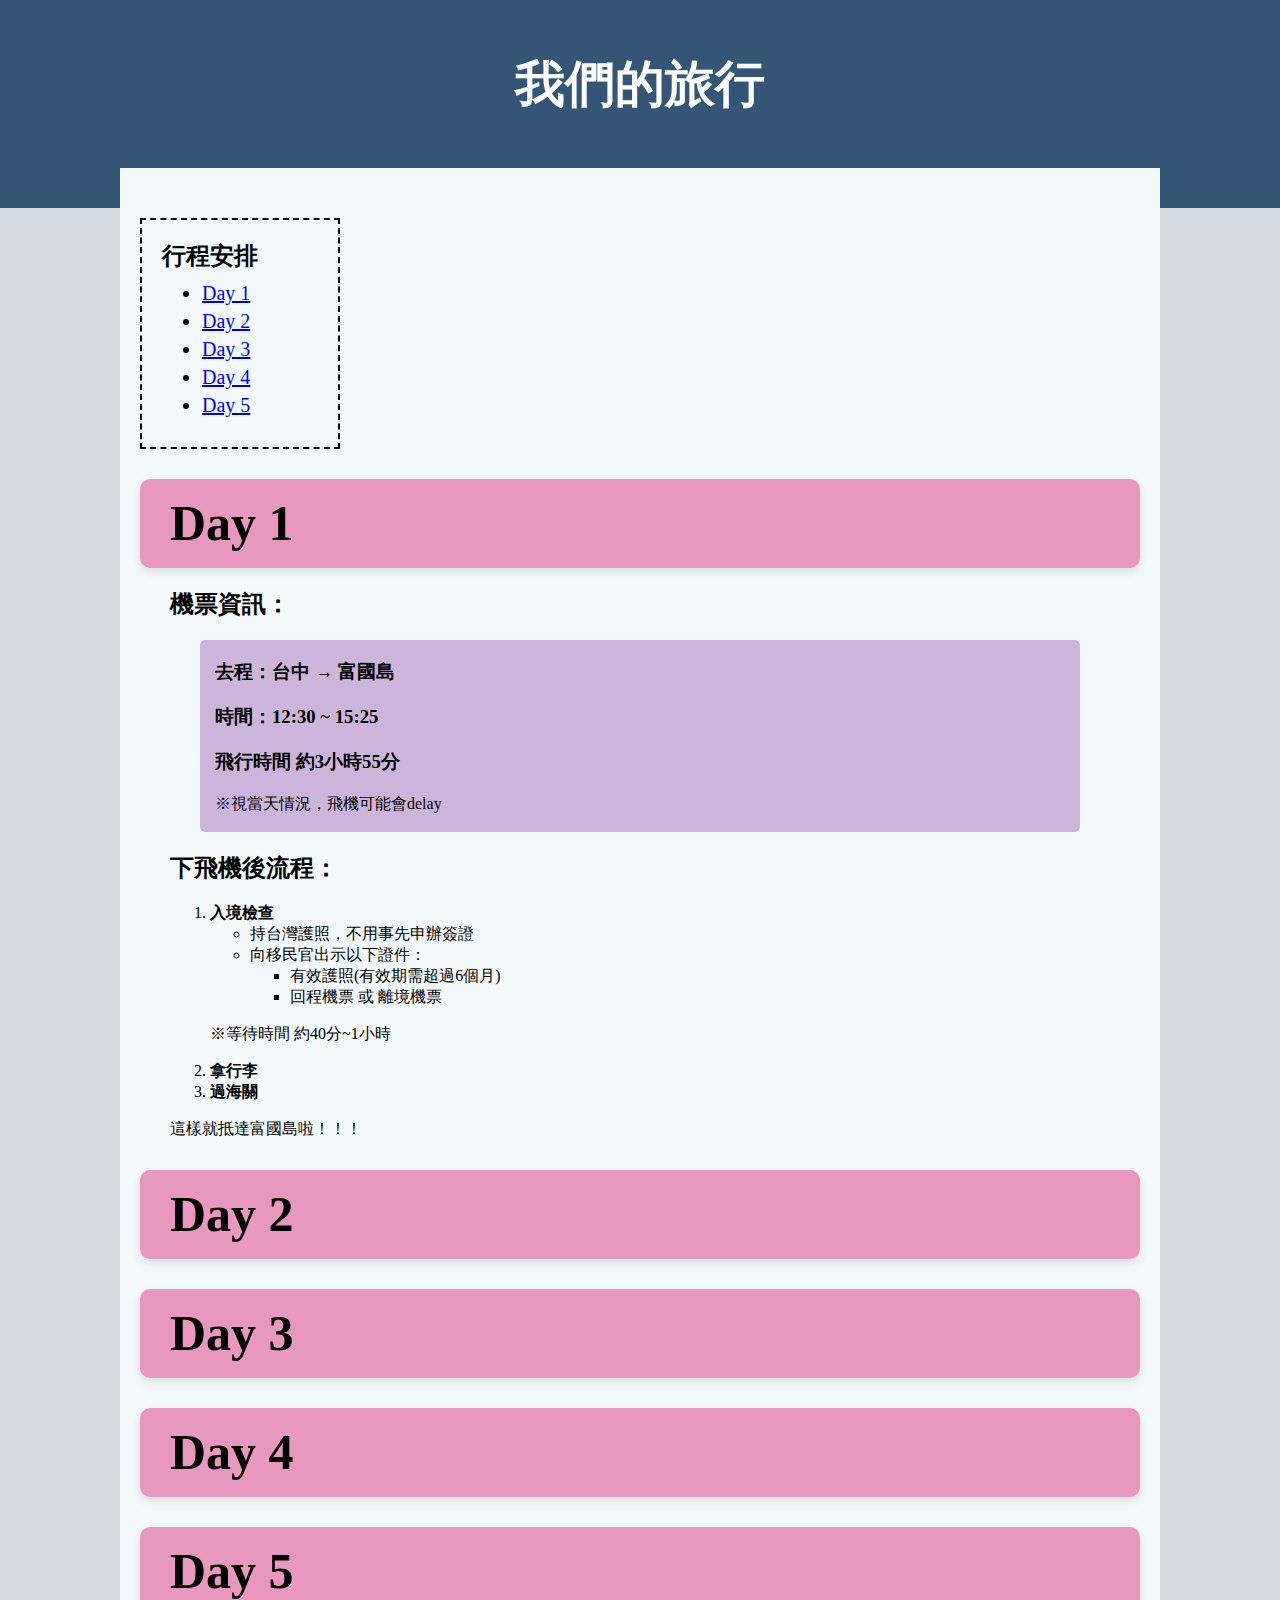
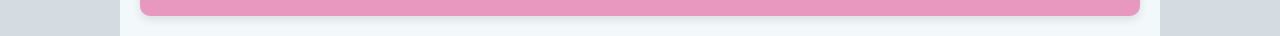
<file: index.html>
<!DOCTYPE html>
<html lang="en">
<head>
    <meta charset="UTF-8">
    <meta name="viewport" content="width=device-width, initial-scale=1.0">
    <title>富國島之旅</title>
    <link rel="stylesheet" href="style.css">
</head>
<body>
    <div class="title">
        <h1>我們的旅行</h1>
    </div>
    <div class="container">
        <div class="daily">
            <h2>行程安排</h2>
            <ul>
                <li><a href="#D1">Day 1</a></li>
                <li><a href="#D2">Day 2</a></li>
                <li><a href="#D3">Day 3</a></li>
                <li><a href="#D4">Day 4</a></li>
                <li><a href="#D5">Day 5</a></li>
            </ul>
        </div>
        <div class="content">
            <div id="D1" class="D1">
                <h1>Day 1</h1>
            </div>
            <div class="content1">
                <h2><b>機票資訊：</b></h2>
                <div class="content11">
                    <h3><b>去程：台中 → 富國島</b></h3>
                    <h3><b>時間：12:30 ~ 15:25</b></h3>
                    <h3><b>飛行時間 約3小時55分</b></h3>
                    <p>※視當天情況，飛機可能會delay</p>
                </div>
            </div>
            <div class="content2">
                <h2><b>下飛機後流程：</b></h2>
                <ol>
                    <li><b>入境檢查</b>
                        <ul>
                            <li>持台灣護照，不用事先申辦簽證</li>
                            <li>向移民官出示以下證件：
                                <ul>
                                    <li>有效護照(有效期需超過6個月)</li>
                                    <li>回程機票 或 離境機票</li>
                                </ul>
                            </li>
                        </ul>
                    </li>
                    <p>※等待時間 約40分~1小時</p>
                    <li><b>拿行李</b></li>
                    <li><b>過海關</b></li>
                </ol></b>
                <p>這樣就抵達富國島啦！！！</p>
            </div>

            <div id="D2" class="D2">
                <h1>Day 2</h1>
            </div>

            <div id="D3" class="D3">
                <h1>Day 3</h1>
            </div>

            <div id="D4" class="D4">
                <h1>Day 4</h1>
            </div>
            
            <div id="D5" class="D5">
                <h1>Day 5</h1>
            </div>
        </div>
    </div>
</body>
</html>
</file>
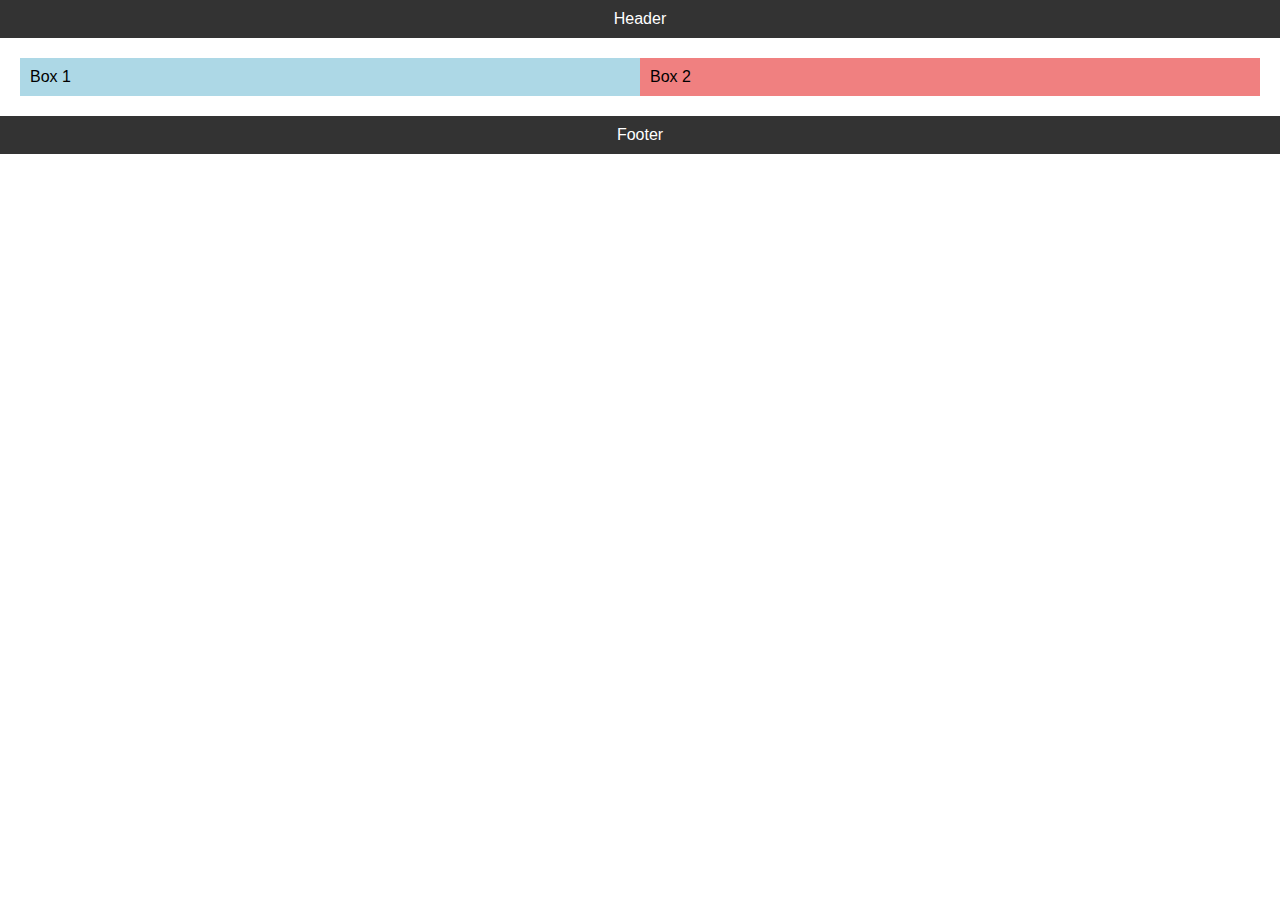
<file: Untitled-1.html>
<!DOCTYPE html>
<html lang="en">
<head>
    <meta charset="UTF-8">
    <meta name="viewport" content="width=device-width, initial-scale=1.0">
    <title>Responsive Web</title>
    <style>
        body {
            font-family: Arial, sans-serif;
            margin: 0;
            padding: 0;
        }
        header, footer {
            background-color: #333;
            color: #fff;
            text-align: center;
            padding: 10px 0;
        }
        main {
            padding: 20px;
        }
        .container {
            display: flex;
            flex-wrap: wrap;
        }
        .box {
            flex: 1 1 50%;
            padding: 10px;
            box-sizing: border-box;
        }
        @media (max-width: 768px) {
            .box {
                flex: 1 1 100%;
            }
        }
    </style>
</head>
<body>
    <header>Header</header>
    <main>
        <div class="container">
            <div class="box" style="background-color: lightblue;">Box 1</div>
            <div class="box" style="background-color: lightcoral;">Box 2</div>
        </div>
    </main>
    <footer>Footer</footer>
</body>
</html>
</file>
<file: style.css>
body{
    background-color: #d5dce1;
    margin: 0;
    padding: 0;
}

.title{
    background-color: #335676;
    color: white;
    height: 13em;
    margin: 0;
    padding: 0;
    display: flex;
    justify-content: center;
    align-items: center;
    text-align: center;
}

.title h1{
    font-size: 50px;
    position: relative;
    top: -20px;
}

.container{
    background-color: #f3f9fb;
    margin: -40px 120px; /* 上下左右都有間隔 */
    padding: 20px; /* 設置內邊距 */
}

.daily{
    border: 2px dashed black;
    margin-top: 30px;
    margin-right: 50em;
}

.daily h2{
    margin-left: 20px;
}
.daily ul{
    margin-left: 20px;
    font-size: 20px;
    position: relative;
    top: -10px;
}
.daily ul li {
    margin-bottom: 5px;
}

.D1, .D2, .D3, .D4, .D5{
    background-color: #E897BF;
    padding-bottom: 1px;
    border-radius: 10px; /* 圓角 */
    box-shadow: 0 4px 8px rgba(0, 0, 0, 0.1); /* 添加陰影效果 */
    position: relative;
    
}
.D1 h1, .D2 h1, .D3 h1, .D4 h1, .D5 h1{
    font-size: 50px;
    margin: 30px;
    position: relative; 
    top: 15px;
}

.content1, .content2{
    background-color: #f3f9fb;
    /*border: 2px dashed black;*/
    margin: 0px 30px;
}
.content11{
    background-color: #cdb4db;
    padding: 1px 0px;
    margin: 10px 30px;
    border-radius: 5px;
    position: relative; 
}
.content11 h3, .content11 p{
    position: relative; 
    left: 15px;
}

/* 響應式設計: 當螢幕寬度小於 768px 時 */
@media (max-width: 768px) {
    .title h1 {
        font-size: 30px;
    }

    .container {
        margin: -40px 20px;
        padding: 15px;
    }

    .daily {
        margin-right: 0;
    }

    .daily ul {
        font-size: 16px;
    }

    .D1 h1, .D2 h1, .D3 h1, .D4 h1, .D5 h1 {
        font-size: 30px;
    }

    .content1, .content2 {
        margin: 0 10px;
    }

    .content11 {
        margin: 10px;
        padding: 5px;
    }
}

/* 響應式設計: 當螢幕寬度小於 480px 時 */
@media (max-width: 480px) {
    .title h1 {
        font-size: 24px;
    }

    .container {
        margin: -40px 10px;
        padding: 10px;
    }

    .daily ul {
        font-size: 14px;
    }

    .D1 h1, .D2 h1, .D3 h1, .D4 h1, .D5 h1 {
        font-size: 24px;
    }

    .content11 {
        margin: 5px;
        padding: 5px;
    }
}
</file>
